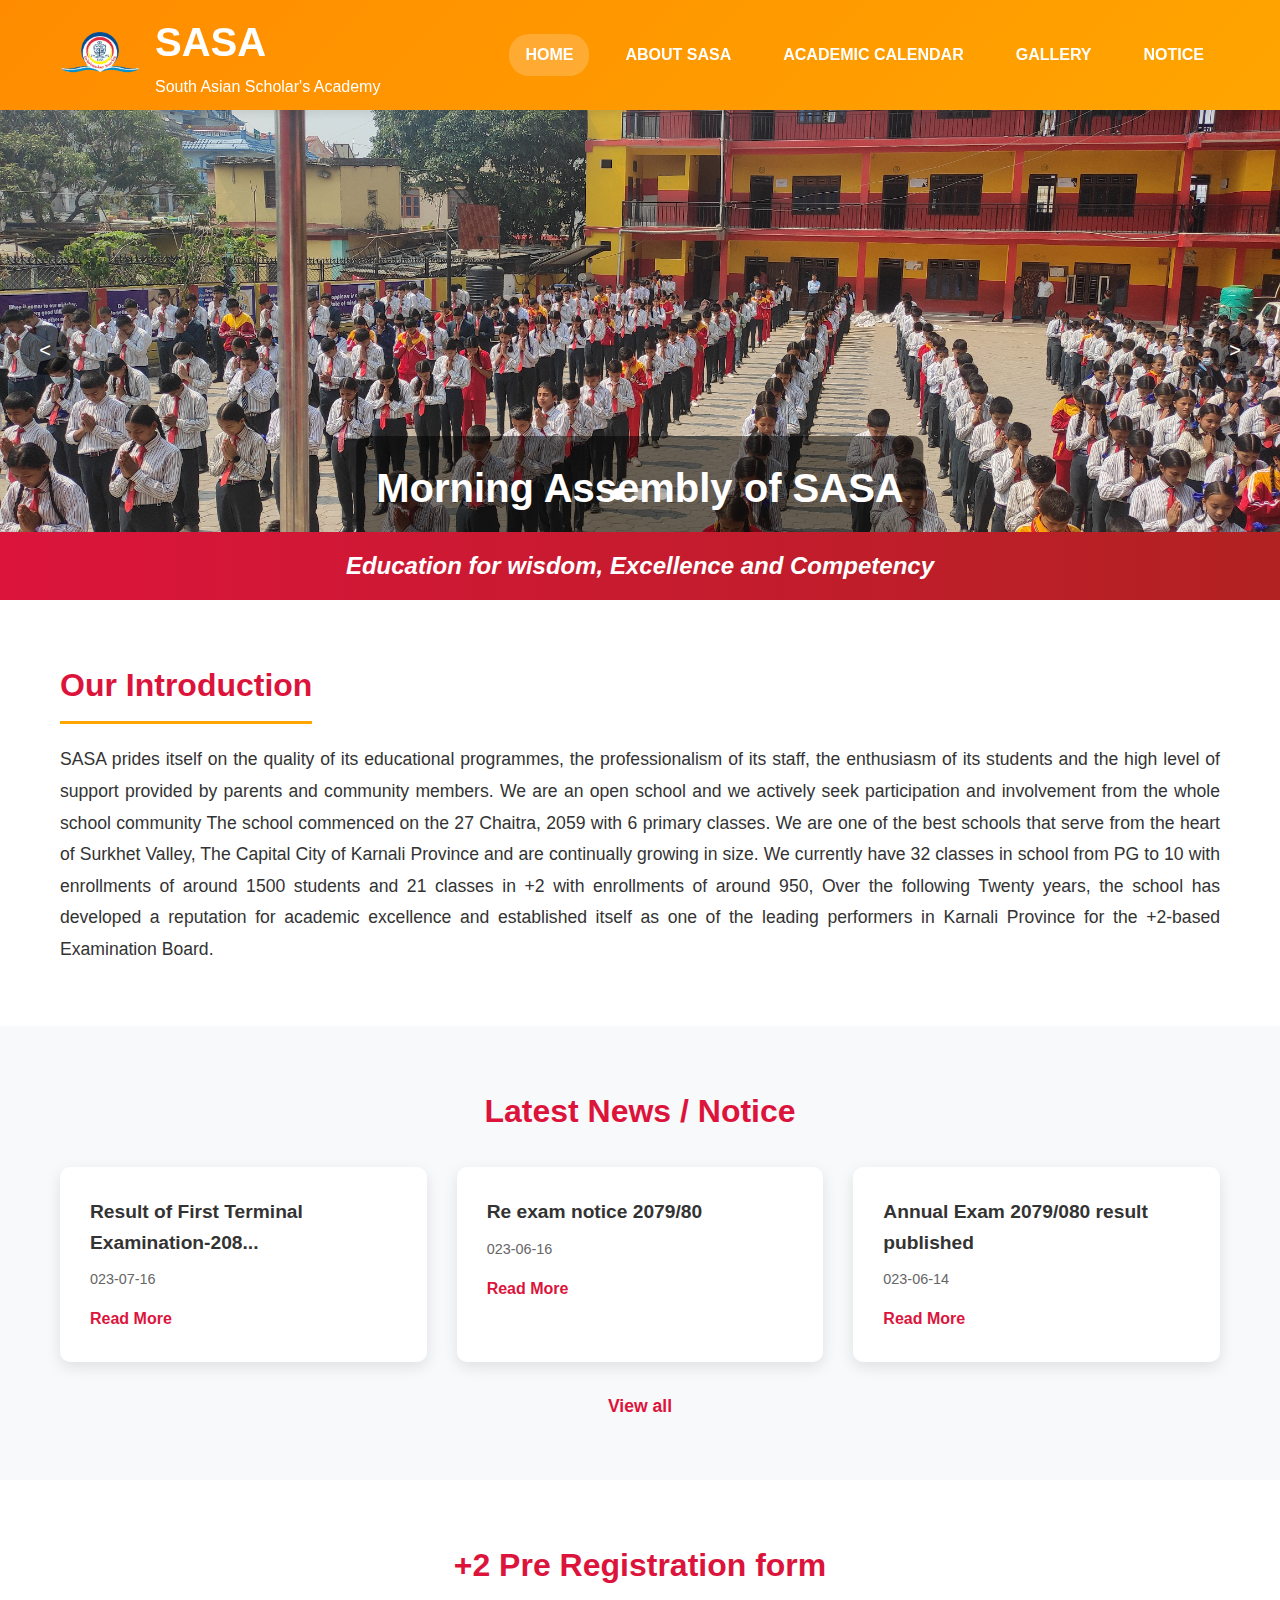
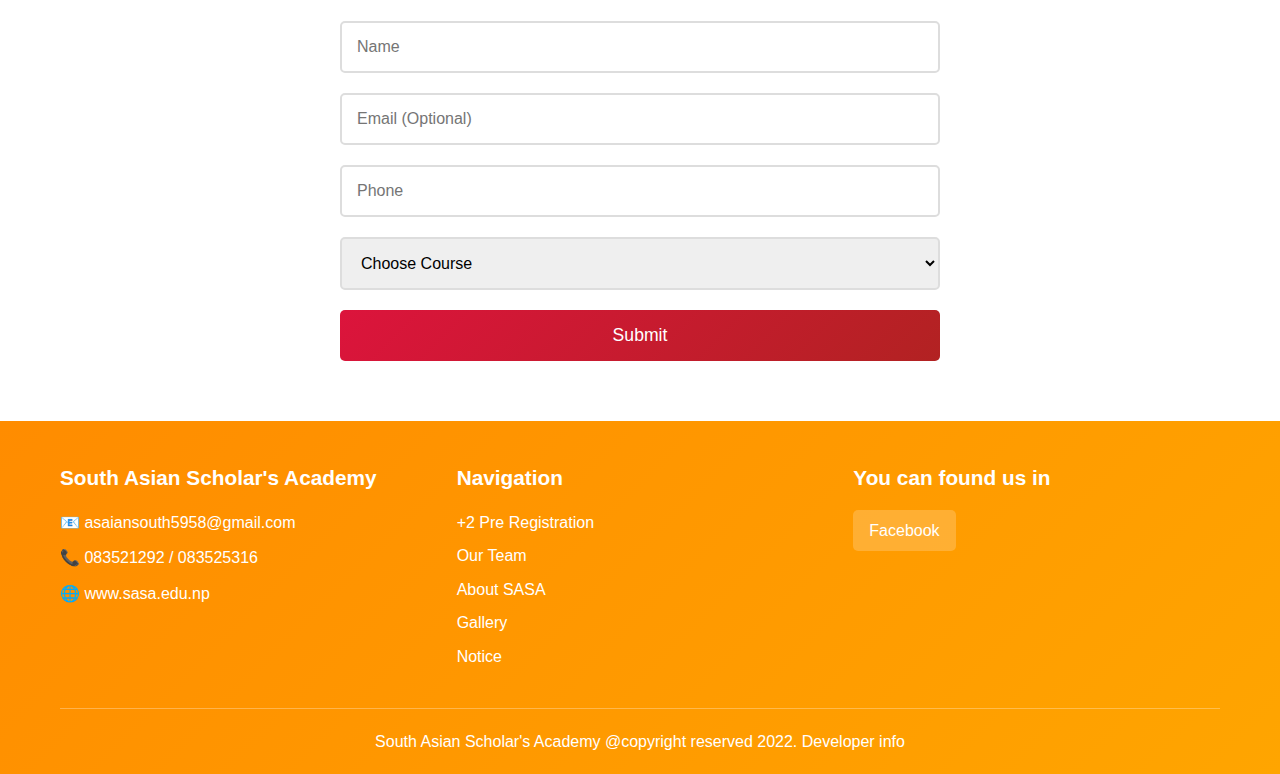
<file: index.html>
<!DOCTYPE html>
<html lang="en">
<head>
    <meta charset="UTF-8">
    <meta name="viewport" content="width=device-width, initial-scale=1.0">
    <title>South Asian Scholars Academy</title>
    <link rel="icon" type="image/webp" href="images/sasa_logo.webp">
    <link rel="stylesheet" href="styles.css">
</head>
<body>
    <header class="header">
        <div class="container">
            <a href="index.html" class="logo">
                <img src="images/sasa_logo.webp" alt="SASA Logo">
                <div class="logo-text">
                    <h1>SASA</h1>
                    <p>South Asian Scholar's Academy</p>
                </div>
            </a>
            <nav class="nav">
                <a href="index.html" class="nav-link active">HOME</a>
                <a href="about.html" class="nav-link">ABOUT SASA</a>
                <a href="calendar.html" class="nav-link">ACADEMIC CALENDAR</a>
                <a href="gallery.html" class="nav-link">GALLERY</a>
                <a href="notice.html" class="nav-link">NOTICE</a>
            </nav>
            <div class="mobile-menu-btn">
                <span></span>
                <span></span>
                <span></span>
            </div>
        </div>
    </header>


    <section class="hero">
        <div class="hero-content">
            <div class="slider">
                <div class="slide active">
                    <img src="images/morning_assembly.jpeg" alt="Morning Assembly of SASA">
                    <div class="slide-content">
                        <h2>Morning Assembly of SASA</h2>
                    </div>
                </div>
                <div class="slide">
                    <img src="images/morning_assembly2" alt="Morning Assembly of SASA">
                    <div class="slide-content">
                        <h2>Morning Assembly of SASA</h2>
                    </div>
                </div>
                <div class="slide">
                    <img src="images/morning_assembly3.jpg" alt="Morning Assembly of SASA">
                    <div class="slide-content">
                        <h2>Morning Assembly of SASA</h2>
                    </div>
                </div>
            </div>
            <div class="slider-controls">
                <button class="slider-btn prev-btn">&lt;</button>
                <button class="slider-btn next-btn">&gt;</button>
            </div>
            <div class="slider-dots">
                <span class="dot active" data-slide="0"></span>
                <span class="dot" data-slide="1"></span>
                <span class="dot" data-slide="2"></span>
            </div>
            <div class="hero-text">
                <h3>Education for wisdom, Excellence and Competency</h3>
            </div>
        </div>
    </section>

    <!-- Introduction Section -->
    <section class="introduction">
        <div class="container">
            <h2>Our Introduction</h2>
            <p>SASA prides itself on the quality of its educational programmes, the professionalism of its staff, the enthusiasm of its students and the high level of support provided by parents and community members. We are an open school and we actively seek participation and involvement from the whole school community The school commenced on the 27 Chaitra, 2059 with 6 primary classes. We are one of the best schools that serve from the heart of Surkhet Valley, The Capital City of Karnali Province and are continually growing in size. We currently have 32 classes in school from PG to 10 with enrollments of around 1500 students and 21 classes in +2 with enrollments of around 950, Over the following Twenty years, the school has developed a reputation for academic excellence and established itself as one of the leading performers in Karnali Province for the +2-based Examination Board.</p>
        </div>
    </section>

    <!-- News Section -->
    <section class="news">
        <div class="container">
            <h2>Latest News / Notice</h2>
            <div class="news-grid">
                <div class="news-item">
                    <h3>Result of First Terminal Examination-208...</h3>
                    <p class="date">023-07-16</p>
                    <a href="notice.html" class="read-more">Read More</a>
                </div>
                <div class="news-item">
                    <h3>Re exam notice 2079/80</h3>
                    <p class="date">023-06-16</p>
                    <a href="notice.html" class="read-more">Read More</a>
                </div>
                <div class="news-item">
                    <h3>Annual Exam 2079/080 result published</h3>
                    <p class="date">023-06-14</p>
                    <a href="notice.html" class="read-more">Read More</a>
                </div>
            </div>
            <a href="notice.html" class="view-all">View all</a>
        </div>
    </section>

    <!-- Registration Form -->
    <section class="registration">
        <div class="container">
            <h2>+2 Pre Registration form</h2>
            <form class="registration-form">
                <input type="text" placeholder="Name" required>
                <input type="email" placeholder="Email (Optional)">
                <input type="tel" placeholder="Phone" required>
                <select required>
                    <option value="">Choose Course</option>
                    <option value="science">Science</option>
                    <option value="management">Management</option>
                    <option value="humanities">Humanities</option>
                </select>
                <button type="submit">Submit</button>
            </form>
        </div>
    </section>

    <!-- Footer -->
    <footer class="footer">
        <div class="container">
            <div class="footer-content">
                <div class="footer-section">
                    <h3>South Asian Scholar's Academy</h3>
                    <p>📧 asaiansouth5958@gmail.com</p>
                    <p>📞 083521292 / 083525316</p>
                    <p>🌐 www.sasa.edu.np</p>
                </div>
                <div class="footer-section">
                    <h3>Navigation</h3>
                    <ul>
                        <li><a href="index.html">+2 Pre Registration</a></li>
                        <li><a href="about.html">Our Team</a></li>
                        <li><a href="about.html">About SASA</a></li>
                        <li><a href="gallery.html">Gallery</a></li>
                        <li><a href="notice.html">Notice</a></li>
                    </ul>
                </div>
                <div class="footer-section">
                    <h3>You can found us in</h3>
                    <div class="social-links">
                        <a href="#" class="social-link">Facebook</a>
                    </div>
                </div>
            </div>
            <div class="footer-bottom">
                <p>South Asian Scholar's Academy @copyright reserved 2022. <a href="#">Developer info</a></p>
            </div>
        </div>
    </footer>

    <script>
        // Carousel functionality
        let currentSlide = 0;
        let autoSlideInterval;
        const slides = document.querySelectorAll('.slide');
        const dots = document.querySelectorAll('.dot');
        const prevBtn = document.querySelector('.prev-btn');
        const nextBtn = document.querySelector('.next-btn');
        const totalSlides = slides.length;

        function showSlide(index) {
            // Hide all slides
            slides.forEach(slide => slide.classList.remove('active'));
            dots.forEach(dot => dot.classList.remove('active'));
            
            // Show current slide
            slides[index].classList.add('active');
            dots[index].classList.add('active');
        }

        function nextSlide() {
            currentSlide = (currentSlide + 1) % totalSlides;
            showSlide(currentSlide);
        }

        function prevSlide() {
            currentSlide = (currentSlide - 1 + totalSlides) % totalSlides;
            showSlide(currentSlide);
        }

        function startAutoSlide() {
            autoSlideInterval = setInterval(nextSlide, 4000);
        }

        function stopAutoSlide() {
            clearInterval(autoSlideInterval);
        }

        function resetAutoSlide() {
            stopAutoSlide();
            startAutoSlide();
        }

        // Event listeners
        nextBtn.addEventListener('click', () => {
            nextSlide();
            resetAutoSlide();
        });
        
        prevBtn.addEventListener('click', () => {
            prevSlide();
            resetAutoSlide();
        });

        // Dot navigation
        dots.forEach((dot, index) => {
            dot.addEventListener('click', () => {
                currentSlide = index;
                showSlide(currentSlide);
                resetAutoSlide();
            });
        });

        // Start auto-slide (no user interaction required)
        startAutoSlide();

        // Mobile menu functionality
        const mobileMenuBtn = document.querySelector('.mobile-menu-btn');
        const nav = document.querySelector('.nav');

        mobileMenuBtn.addEventListener('click', () => {
            nav.classList.toggle('active');
            mobileMenuBtn.classList.toggle('active');
        });

        // Close mobile menu when clicking on a link
        document.querySelectorAll('.nav-link').forEach(link => {
            link.addEventListener('click', () => {
                nav.classList.remove('active');
                mobileMenuBtn.classList.remove('active');
            });
        });
    </script>
</body>
</html>
</file>
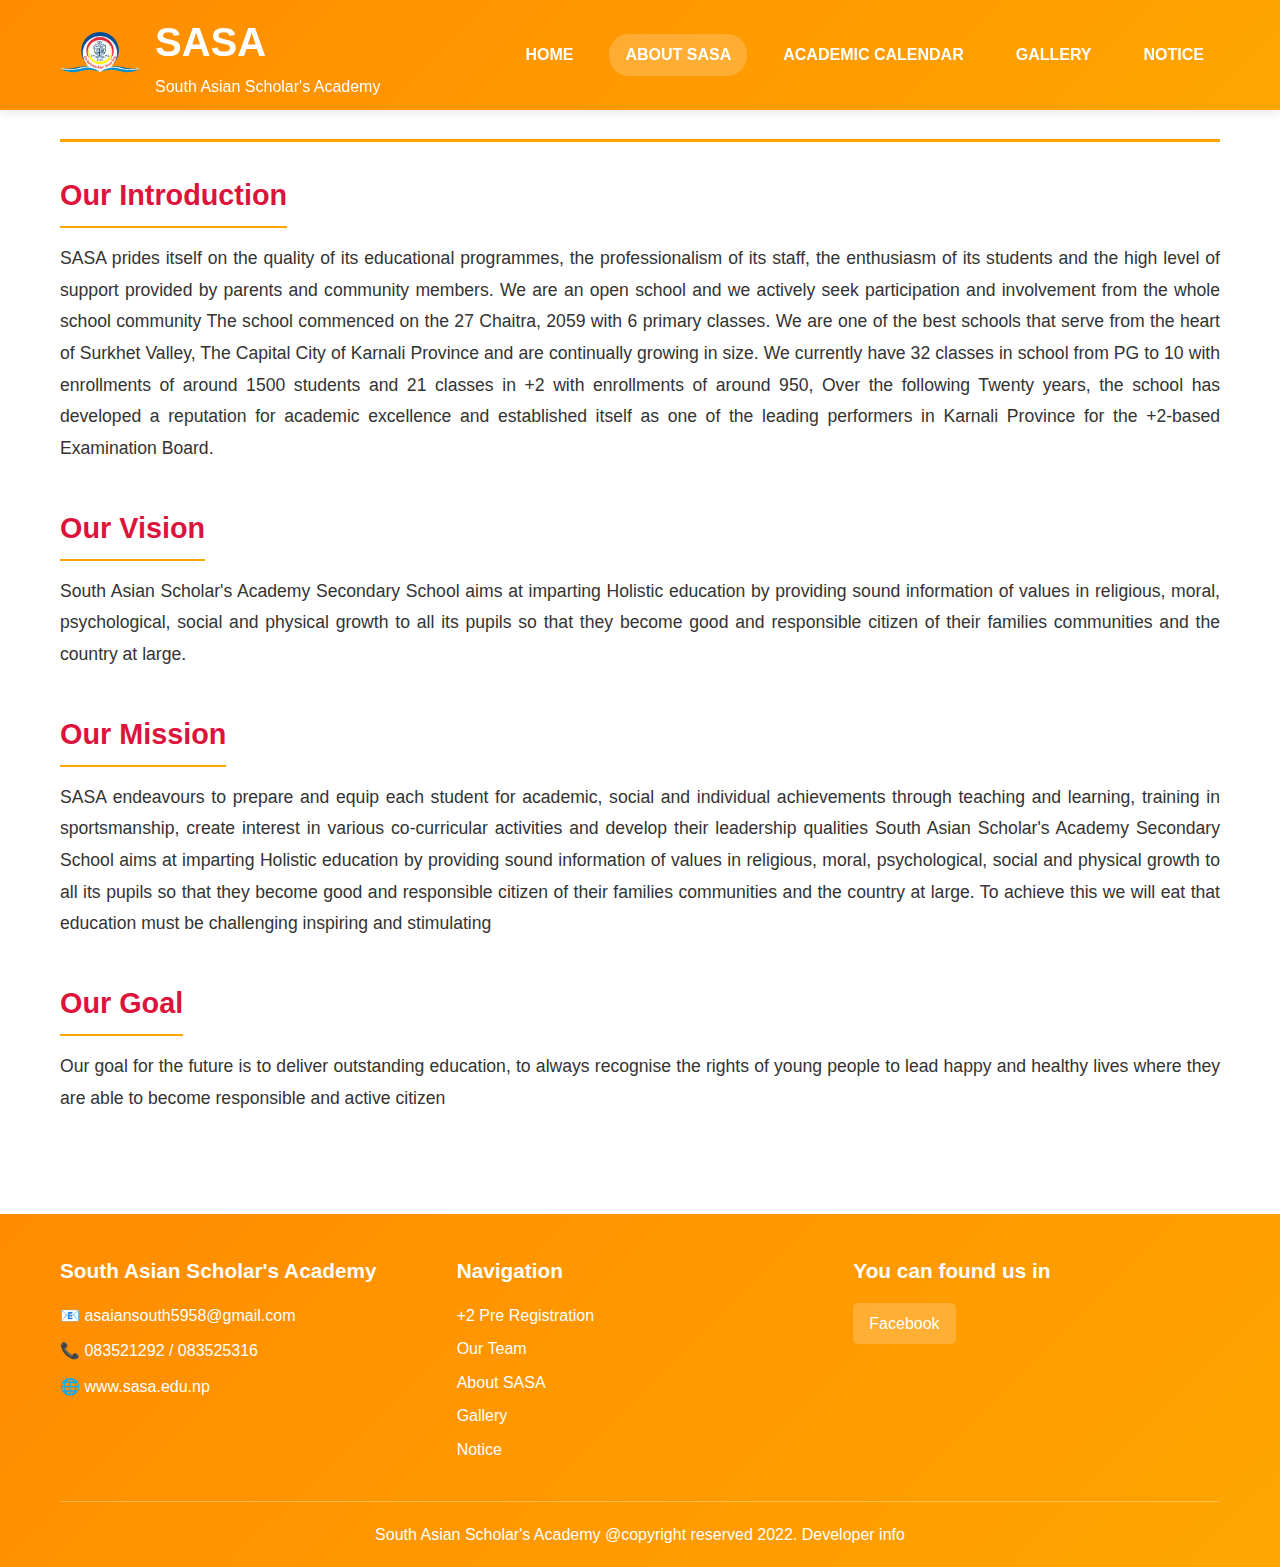
<file: about.html>
<!DOCTYPE html>
<html lang="en">
<head>
    <meta charset="UTF-8">
    <meta name="viewport" content="width=device-width, initial-scale=1.0">
    <title>About SASA - South Asian Scholars Academy</title>
    <link rel="icon" type="image/webp" href="images/sasa_logo.webp">
    <link rel="stylesheet" href="styles.css">
</head>
<body>
    <!-- Header -->
    <header class="header">
        <div class="container">
            <a href="index.html" class="logo">
                <img src="images/sasa_logo.webp" alt="SASA Logo">
                <div class="logo-text">
                    <h1>SASA</h1>
                    <p>South Asian Scholar's Academy</p>
                </div>
            </a>
            <nav class="nav">
                <a href="index.html" class="nav-link">HOME</a>
                <a href="about.html" class="nav-link active">ABOUT SASA</a>
                <a href="calendar.html" class="nav-link">ACADEMIC CALENDAR</a>
                <a href="gallery.html" class="nav-link">GALLERY</a>
                <a href="notice.html" class="nav-link">NOTICE</a>
            </nav>
            <div class="mobile-menu-btn">
                <span></span>
                <span></span>
                <span></span>
            </div>
        </div>
    </header>

    <!-- Main Content -->
    <main class="main-content">
        <div class="container">
            <h1>About SASA</h1>
            
            <section class="about-section">
                <h2>Our Introduction</h2>
                <p>SASA prides itself on the quality of its educational programmes, the professionalism of its staff, the enthusiasm of its students and the high level of support provided by parents and community members. We are an open school and we actively seek participation and involvement from the whole school community The school commenced on the 27 Chaitra, 2059 with 6 primary classes. We are one of the best schools that serve from the heart of Surkhet Valley, The Capital City of Karnali Province and are continually growing in size. We currently have 32 classes in school from PG to 10 with enrollments of around 1500 students and 21 classes in +2 with enrollments of around 950, Over the following Twenty years, the school has developed a reputation for academic excellence and established itself as one of the leading performers in Karnali Province for the +2-based Examination Board.</p>
            </section>

            <section class="about-section">
                <h2>Our Vision</h2>
                <p>South Asian Scholar's Academy Secondary School aims at imparting Holistic education by providing sound information of values in religious, moral, psychological, social and physical growth to all its pupils so that they become good and responsible citizen of their families communities and the country at large.</p>
            </section>

            <section class="about-section">
                <h2>Our Mission</h2>
                <p>SASA endeavours to prepare and equip each student for academic, social and individual achievements through teaching and learning, training in sportsmanship, create interest in various co-curricular activities and develop their leadership qualities South Asian Scholar's Academy Secondary School aims at imparting Holistic education by providing sound information of values in religious, moral, psychological, social and physical growth to all its pupils so that they become good and responsible citizen of their families communities and the country at large. To achieve this we will eat that education must be challenging inspiring and stimulating</p>
            </section>

            <section class="about-section">
                <h2>Our Goal</h2>
                <p>Our goal for the future is to deliver outstanding education, to always recognise the rights of young people to lead happy and healthy lives where they are able to become responsible and active citizen</p>
            </section>
        </div>
    </main>

    <!-- Footer -->
    <footer class="footer">
        <div class="container">
            <div class="footer-content">
                <div class="footer-section">
                    <h3>South Asian Scholar's Academy</h3>
                    <p>📧 asaiansouth5958@gmail.com</p>
                    <p>📞 083521292 / 083525316</p>
                    <p>🌐 www.sasa.edu.np</p>
                </div>
                <div class="footer-section">
                    <h3>Navigation</h3>
                    <ul>
                        <li><a href="index.html">+2 Pre Registration</a></li>
                        <li><a href="about.html">Our Team</a></li>
                        <li><a href="about.html">About SASA</a></li>
                        <li><a href="gallery.html">Gallery</a></li>
                        <li><a href="notice.html">Notice</a></li>
                    </ul>
                </div>
                <div class="footer-section">
                    <h3>You can found us in</h3>
                    <div class="social-links">
                        <a href="#" class="social-link">Facebook</a>
                    </div>
                </div>
            </div>
            <div class="footer-bottom">
                <p>South Asian Scholar's Academy @copyright reserved 2022. <a href="https://razexclaw.github.io/builder.aman/">Developer info</a></p>
            </div>
        </div>
    </footer>
    <script>
        const mobileMenuBtn = document.querySelector('.mobile-menu-btn');
        const nav = document.querySelector('.nav');
        if (mobileMenuBtn && nav) {
            mobileMenuBtn.addEventListener('click', () => {
                nav.classList.toggle('active');
                mobileMenuBtn.classList.toggle('active');
            });
            document.querySelectorAll('.nav-link').forEach(link => {
                link.addEventListener('click', () => {
                    nav.classList.remove('active');
                    mobileMenuBtn.classList.remove('active');
                });
            });
        }
    </script>
</body>
</html>
</file>
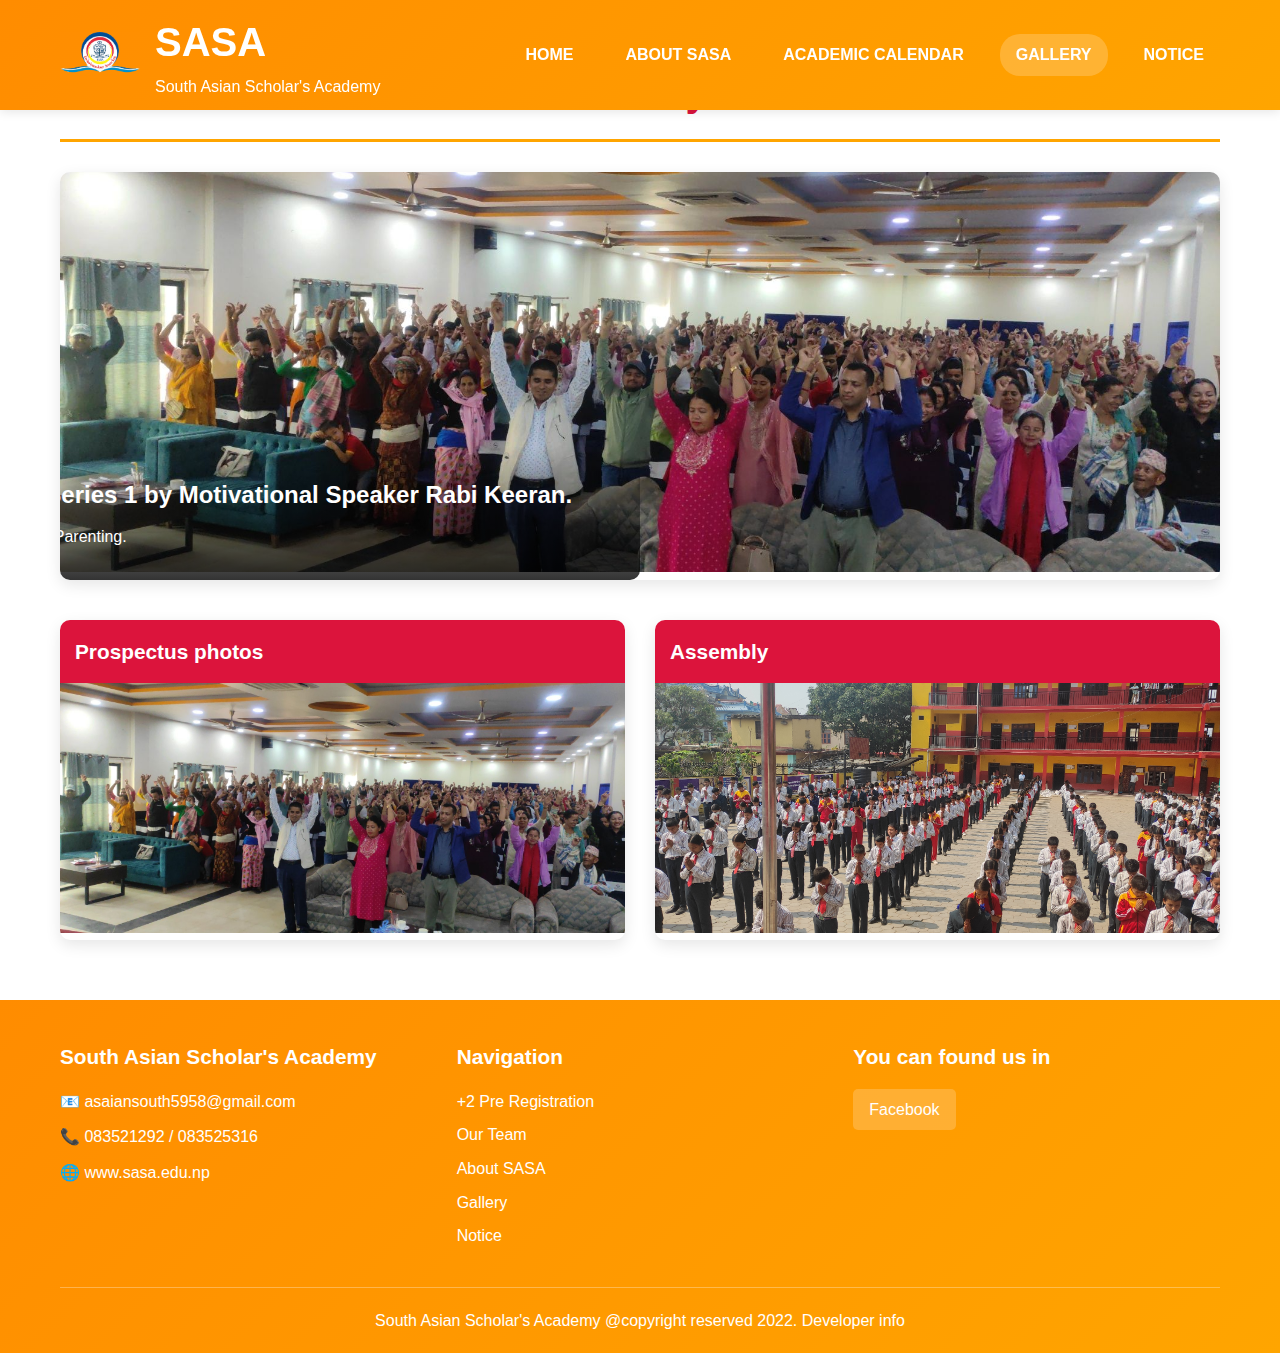
<file: gallery.html>
<!DOCTYPE html>
<html lang="en">
<head>
    <meta charset="UTF-8">
    <meta name="viewport" content="width=device-width, initial-scale=1.0">
    <title>Gallery - South Asian Scholars Academy</title>
    <link rel="icon" type="image/webp" href="images/sasa_logo.webp">
    <link rel="stylesheet" href="styles.css">
</head>
<body>
    <!-- Header -->
    <header class="header">
        <div class="container">
            <div class="logo">
                <img src="images/sasa_logo.webp" alt="SASA Logo">
                <div class="logo-text">
                    <h1>SASA</h1>
                    <p>South Asian Scholar's Academy</p>
                </div>
            </div>
            <nav class="nav">
                <a href="index.html" class="nav-link">HOME</a>
                <a href="about.html" class="nav-link">ABOUT SASA</a>
                <a href="calendar.html" class="nav-link">ACADEMIC CALENDAR</a>
                <a href="gallery.html" class="nav-link active">GALLERY</a>
                <a href="notice.html" class="nav-link">NOTICE</a>
            </nav>
        </div>
    </header>

    <!-- Main Content -->
    <main class="main-content">
        <div class="container">
            <h1>Gallery</h1>
            
            <div class="gallery-slider">
                <div class="slide active">
                    <img src="images/gallery_main.jpeg" alt="Parenting Matters Educational Series">
                    <div class="slide-content">
                        <h3>"Parenting Matters" A Parents' Educational Series 1 by Motivational Speaker Rabi Keeran.</h3>
                        <p>Positive Parenting.</p>
                    </div>
                </div>
            </div>

            <div class="gallery-categories">
                <div class="category">
                    <h3>Prospectus photos</h3>
                    <img src="images/gallery_prospectus.jpeg" alt="Prospectus photos">
                </div>
                <div class="category">
                    <h3>Assembly</h3>
                    <img src="images/morning_assembly.jpeg" alt="Assembly">
                </div>
            </div>
        </div>
    </main>

    <!-- Footer -->
    <footer class="footer">
        <div class="container">
            <div class="footer-content">
                <div class="footer-section">
                    <h3>South Asian Scholar's Academy</h3>
                    <p>📧 asaiansouth5958@gmail.com</p>
                    <p>📞 083521292 / 083525316</p>
                    <p>🌐 www.sasa.edu.np</p>
                </div>
                <div class="footer-section">
                    <h3>Navigation</h3>
                    <ul>
                        <li><a href="index.html">+2 Pre Registration</a></li>
                        <li><a href="about.html">Our Team</a></li>
                        <li><a href="about.html">About SASA</a></li>
                        <li><a href="gallery.html">Gallery</a></li>
                        <li><a href="notice.html">Notice</a></li>
                    </ul>
                </div>
                <div class="footer-section">
                    <h3>You can found us in</h3>
                    <div class="social-links">
                        <a href="#" class="social-link">Facebook</a>
                    </div>
                </div>
            </div>
            <div class="footer-bottom">
                <p>South Asian Scholar's Academy @copyright reserved 2022. <a href="#">Developer info</a></p>
            </div>
        </div>
    </footer>
</body>
</html>
</file>
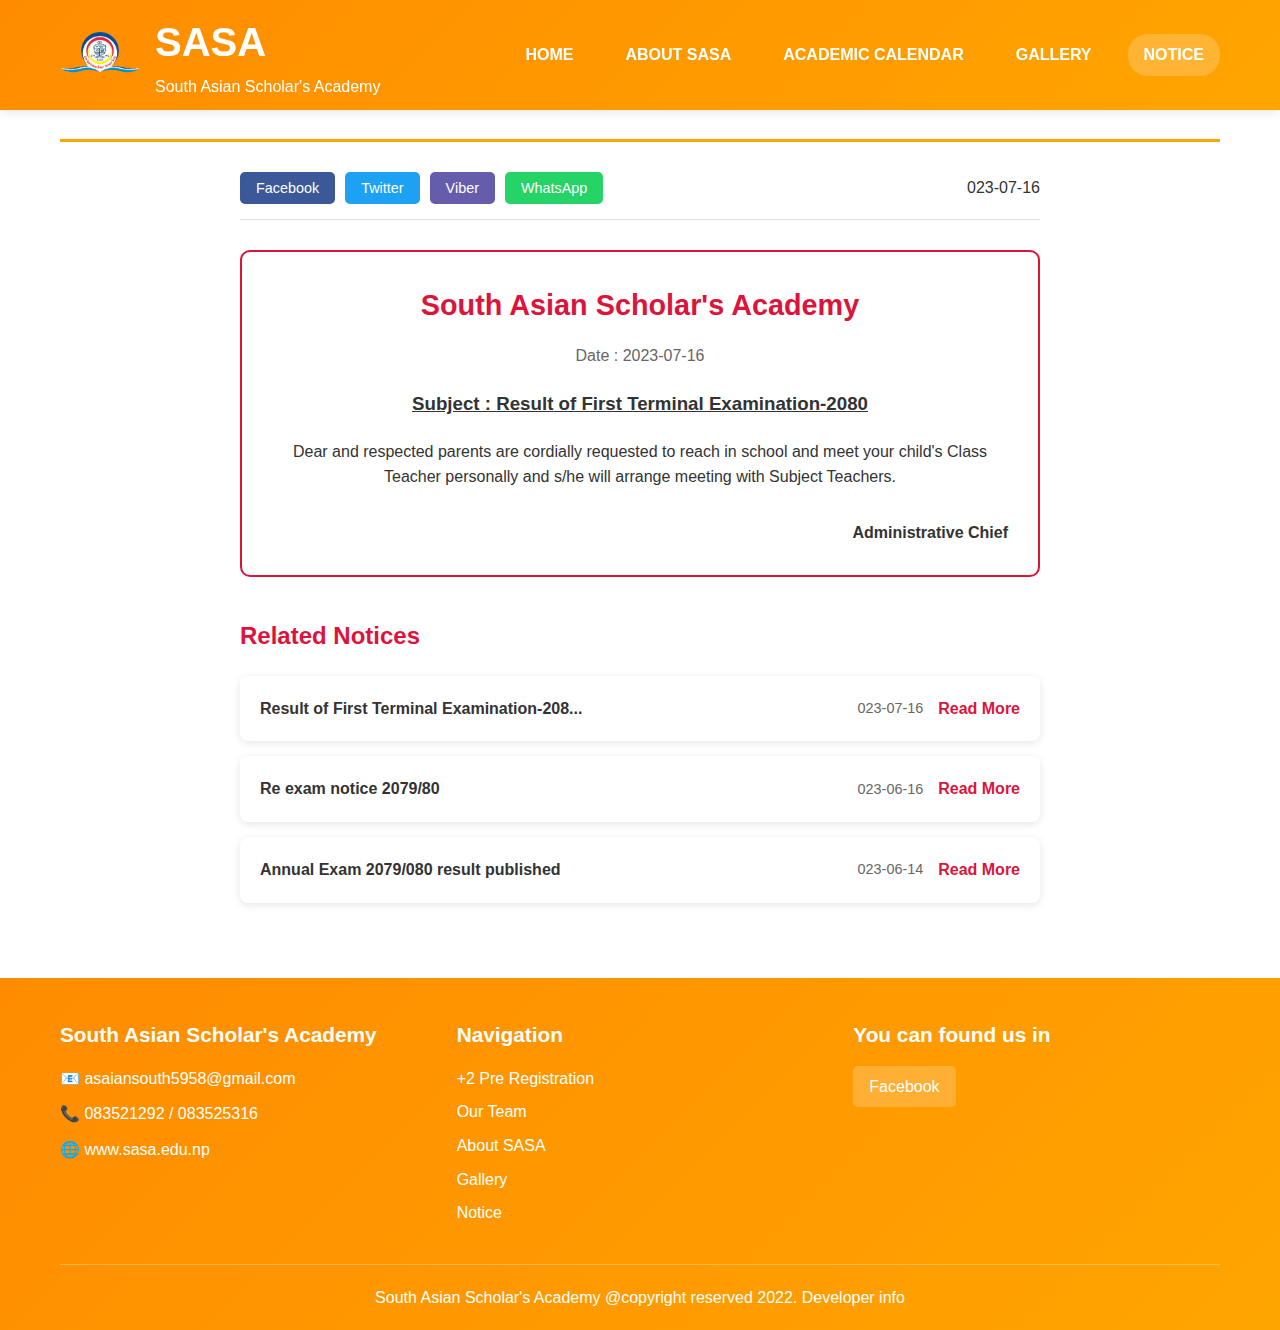
<file: notice.html>
<!DOCTYPE html>
<html lang="en">
<head>
    <meta charset="UTF-8">
    <meta name="viewport" content="width=device-width, initial-scale=1.0">
    <title>Notice - South Asian Scholars Academy</title>
    <link rel="icon" type="image/webp" href="images/sasa_logo.webp">
    <link rel="stylesheet" href="styles.css">
</head>
<body>
    <!-- Header -->
    <header class="header">
        <div class="container">
            <div class="logo">
                <img src="images/sasa_logo.webp" alt="SASA Logo">
                <div class="logo-text">
                    <h1>SASA</h1>
                    <p>South Asian Scholar's Academy</p>
                </div>
            </div>
            <nav class="nav">
                <a href="index.html" class="nav-link">HOME</a>
                <a href="about.html" class="nav-link">ABOUT SASA</a>
                <a href="calendar.html" class="nav-link">ACADEMIC CALENDAR</a>
                <a href="gallery.html" class="nav-link">GALLERY</a>
                <a href="notice.html" class="nav-link active">NOTICE</a>
            </nav>
        </div>
    </header>

    <!-- Main Content -->
    <main class="main-content">
        <div class="container">
            <h1>Result of First Terminal Examination-2080</h1>
            
            <div class="notice-content">
                <div class="notice-header">
                    <div class="social-share">
                        <button class="share-btn facebook">Facebook</button>
                        <button class="share-btn twitter">Twitter</button>
                        <button class="share-btn viber">Viber</button>
                        <button class="share-btn whatsapp">WhatsApp</button>
                    </div>
                    <p class="date">023-07-16</p>
                </div>

                <div class="notice-body">
                    <div class="notice-card">
                        <h2>South Asian Scholar's Academy</h2>
                        <p class="notice-date">Date : 2023-07-16</p>
                        <h3>Subject : Result of First Terminal Examination-2080</h3>
                        <p>Dear and respected parents are cordially requested to reach in school and meet your child's Class Teacher personally and s/he will arrange meeting with Subject Teachers.</p>
                        <p class="signature">Administrative Chief</p>
                    </div>
                </div>

                <div class="related-notices">
                    <h3>Related Notices</h3>
                    <div class="notice-item">
                        <h4>Result of First Terminal Examination-208...</h4>
                        <p class="date">023-07-16</p>
                        <a href="#" class="read-more">Read More</a>
                    </div>
                    <div class="notice-item">
                        <h4>Re exam notice 2079/80</h4>
                        <p class="date">023-06-16</p>
                        <a href="#" class="read-more">Read More</a>
                    </div>
                    <div class="notice-item">
                        <h4>Annual Exam 2079/080 result published</h4>
                        <p class="date">023-06-14</p>
                        <a href="#" class="read-more">Read More</a>
                    </div>
                </div>
            </div>
        </div>
    </main>

    <!-- Footer -->
    <footer class="footer">
        <div class="container">
            <div class="footer-content">
                <div class="footer-section">
                    <h3>South Asian Scholar's Academy</h3>
                    <p>📧 asaiansouth5958@gmail.com</p>
                    <p>📞 083521292 / 083525316</p>
                    <p>🌐 www.sasa.edu.np</p>
                </div>
                <div class="footer-section">
                    <h3>Navigation</h3>
                    <ul>
                        <li><a href="index.html">+2 Pre Registration</a></li>
                        <li><a href="about.html">Our Team</a></li>
                        <li><a href="about.html">About SASA</a></li>
                        <li><a href="gallery.html">Gallery</a></li>
                        <li><a href="notice.html">Notice</a></li>
                    </ul>
                </div>
                <div class="footer-section">
                    <h3>You can found us in</h3>
                    <div class="social-links">
                        <a href="#" class="social-link">Facebook</a>
                    </div>
                </div>
            </div>
            <div class="footer-bottom">
                <p>South Asian Scholar's Academy @copyright reserved 2022. <a href="#">Developer info</a></p>
            </div>
        </div>
    </footer>
</body>
</html>
</file>
<file: styles.css>
/* Reset and Base Styles */
* {
    margin: 0;
    padding: 0;
    box-sizing: border-box;
}

body {
    font-family: Arial, sans-serif;
    line-height: 1.6;
    color: #333;
    background-color: #f5f5f5;
}

.container {
    max-width: 1200px;
    margin: 0 auto;
    padding: 0 20px;
}

/* Header Styles */
.header {
    background: linear-gradient(135deg, #ff8c00, #ffa500);
    padding: 10px 0;
    box-shadow: 0 2px 10px rgba(0,0,0,0.1);
    position: fixed;
    top: 0;
    left: 0;
    right: 0;
    z-index: 1000;
}

.header .container {
    display: flex;
    justify-content: space-between;
    align-items: center;
}

.logo {
    display: flex;
    align-items: center;
    gap: 15px;
    text-decoration: none;
}

.logo img {
    width: 80px;
    height: 80px;
    object-fit: contain;
}

.logo-text h1 {
    color: white;
    font-size: 2.5rem;
    font-weight: bold;
    margin: 0;
}

.logo-text p {
    color: white;
    font-size: 1rem;
    margin: 0;
}

.nav {
    display: flex;
    gap: 20px;
}

.mobile-menu-btn {
    display: none;
    flex-direction: column;
    cursor: pointer;
    gap: 4px;
}

.mobile-menu-btn span {
    width: 25px;
    height: 3px;
    background: white;
    transition: 0.3s;
}

.mobile-menu-btn.active span:nth-child(1) {
    transform: rotate(45deg) translate(5px, 5px);
}

.mobile-menu-btn.active span:nth-child(2) {
    opacity: 0;
}

.mobile-menu-btn.active span:nth-child(3) {
    transform: rotate(-45deg) translate(7px, -6px);
}

.nav-link {
    color: white;
    text-decoration: none;
    padding: 8px 16px;
    border-radius: 20px;
    font-weight: bold;
    transition: background-color 0.3s;
}

.nav-link:hover,
.nav-link.active {
    background-color: rgba(255,255,255,0.2);
}

/* Hero Section */
.hero {
    position: relative;
    height: 500px;
    overflow: hidden;
    margin-top: 100px;
}

.hero-content {
    position: relative;
    height: 100%;
}

.slider {
    height: 100%;
}

.slide {
    position: absolute;
    top: 0;
    left: 0;
    width: 100%;
    height: 100%;
    opacity: 0;
    transition: opacity 0.8s ease-in-out;
}

.slide.active {
    opacity: 1;
}

.slide img {
    width: 100%;
    height: 100%;
    object-fit: cover;
}

.slide-content {
    position: absolute;
    bottom: 50px;
    left: 50%;
    transform: translateX(-50%);
    text-align: center;
    color: white;
    background: rgba(0,0,0,0.5);
    padding: 20px;
    border-radius: 10px;
}

.slide-content h2 {
    font-size: 2.5rem;
    margin-bottom: 10px;
}

.hero-text {
    position: absolute;
    bottom: 0;
    left: 0;
    right: 0;
    background: linear-gradient(to right, #dc143c, #b22222);
    color: white;
    padding: 15px 0;
    text-align: center;
}

.hero-text h3 {
    font-size: 1.5rem;
    font-style: italic;
}

/* Slider Controls */
.slider-controls {
    position: absolute;
    top: 50%;
    left: 0;
    right: 0;
    transform: translateY(-50%);
    display: flex;
    justify-content: space-between;
    padding: 0 20px;
    pointer-events: none;
}

.slider-btn {
    background: rgba(0, 0, 0, 0.5);
    color: white;
    border: none;
    width: 50px;
    height: 50px;
    border-radius: 50%;
    font-size: 20px;
    cursor: pointer;
    transition: background-color 0.3s;
    pointer-events: auto;
}

.slider-btn:hover {
    background: rgba(0, 0, 0, 0.8);
}

/* Slider Dots */
.slider-dots {
    position: absolute;
    bottom: 100px;
    left: 50%;
    transform: translateX(-50%);
    display: flex;
    gap: 10px;
}

.dot {
    width: 12px;
    height: 12px;
    border-radius: 50%;
    background: rgba(255, 255, 255, 0.5);
    cursor: pointer;
    transition: background-color 0.3s;
}

.dot.active {
    background: white;
}

.dot:hover {
    background: rgba(255, 255, 255, 0.8);
}

/* Introduction Section */
.introduction {
    padding: 60px 0;
    background: white;
}

.introduction h2 {
    color: #dc143c;
    font-size: 2rem;
    margin-bottom: 20px;
    border-bottom: 3px solid #ffa500;
    padding-bottom: 10px;
    display: inline-block;
}

.introduction p {
    font-size: 1.1rem;
    line-height: 1.8;
    text-align: justify;
}

/* News Section */
.news {
    padding: 60px 0;
    background: #f8f9fa;
}

.news h2 {
    color: #dc143c;
    font-size: 2rem;
    margin-bottom: 30px;
    text-align: center;
}

.news-grid {
    display: grid;
    grid-template-columns: repeat(auto-fit, minmax(300px, 1fr));
    gap: 30px;
    margin-bottom: 30px;
}

.news-item {
    background: white;
    padding: 30px;
    border-radius: 10px;
    box-shadow: 0 5px 15px rgba(0,0,0,0.1);
    transition: transform 0.3s;
}

.news-item:hover {
    transform: translateY(-5px);
}

.news-item h3 {
    color: #333;
    margin-bottom: 10px;
    font-size: 1.2rem;
}

.news-item .date {
    color: #666;
    font-size: 0.9rem;
    margin-bottom: 15px;
}

.read-more {
    color: #dc143c;
    text-decoration: none;
    font-weight: bold;
}

.read-more:hover {
    text-decoration: underline;
}

.view-all {
    display: block;
    text-align: center;
    color: #dc143c;
    text-decoration: none;
    font-weight: bold;
    font-size: 1.1rem;
}

/* Registration Section */
.registration {
    padding: 60px 0;
    background: white;
}

.registration h2 {
    color: #dc143c;
    font-size: 2rem;
    margin-bottom: 30px;
    text-align: center;
}

.registration-form {
    max-width: 600px;
    margin: 0 auto;
    display: grid;
    gap: 20px;
}

.registration-form input,
.registration-form select {
    padding: 15px;
    border: 2px solid #ddd;
    border-radius: 5px;
    font-size: 1rem;
}

.registration-form input:focus,
.registration-form select:focus {
    outline: none;
    border-color: #ffa500;
}

.registration-form button {
    background: linear-gradient(135deg, #dc143c, #b22222);
    color: white;
    padding: 15px;
    border: none;
    border-radius: 5px;
    font-size: 1.1rem;
    cursor: pointer;
    transition: background 0.3s;
}

.registration-form button:hover {
    background: linear-gradient(135deg, #b22222, #8b0000);
}

/* Footer */
.footer {
    background: linear-gradient(135deg, #ff8c00, #ffa500);
    color: white;
    padding: 40px 0 20px;
}

.footer-content {
    display: grid;
    grid-template-columns: repeat(auto-fit, minmax(250px, 1fr));
    gap: 30px;
    margin-bottom: 30px;
}

.footer-section h3 {
    margin-bottom: 15px;
    font-size: 1.3rem;
}

.footer-section p {
    margin-bottom: 10px;
}

.footer-section ul {
    list-style: none;
}

.footer-section ul li {
    margin-bottom: 8px;
}

.footer-section ul li a {
    color: white;
    text-decoration: none;
    transition: color 0.3s;
}

.footer-section ul li a:hover {
    color: #ffeb3b;
}

.social-links {
    display: flex;
    gap: 15px;
}

.social-link {
    color: white;
    text-decoration: none;
    padding: 8px 16px;
    background: rgba(255,255,255,0.2);
    border-radius: 5px;
    transition: background 0.3s;
}

.social-link:hover {
    background: rgba(255,255,255,0.3);
}

.footer-bottom {
    text-align: center;
    padding-top: 20px;
    border-top: 1px solid rgba(255,255,255,0.3);
}

.footer-bottom a {
    color: white;
    text-decoration: none;
}

.footer-bottom a:hover {
    text-decoration: underline;
}

/* Main Content Styles */
.main-content {
    padding: 60px 0;
    background: white;
    min-height: 60vh;
}

.main-content h1 {
    color: #dc143c;
    font-size: 2.5rem;
    margin-bottom: 30px;
    text-align: center;
    border-bottom: 3px solid #ffa500;
    padding-bottom: 15px;
    display: inline-block;
    width: 100%;
}

/* About Page Styles */
.about-section {
    margin-bottom: 40px;
}

.about-section h2 {
    color: #dc143c;
    font-size: 1.8rem;
    margin-bottom: 15px;
    border-bottom: 2px solid #ffa500;
    padding-bottom: 8px;
    display: inline-block;
}

.about-section p {
    font-size: 1.1rem;
    line-height: 1.8;
    text-align: justify;
}

/* Calendar Page Styles */
.calendar-grid {
    display: grid;
    grid-template-columns: repeat(auto-fit, minmax(350px, 1fr));
    gap: 30px;
    margin-top: 30px;
}

.calendar-item {
    background: white;
    border-radius: 10px;
    overflow: hidden;
    box-shadow: 0 5px 15px rgba(0,0,0,0.1);
    transition: transform 0.3s;
}

.calendar-item:hover {
    transform: translateY(-5px);
}

.calendar-item img {
    width: 100%;
    height: auto;
    display: block;
}

/* Gallery Page Styles */
.gallery-slider {
    margin-bottom: 40px;
}

.gallery-slider .slide {
    position: relative;
    border-radius: 10px;
    overflow: hidden;
    box-shadow: 0 5px 15px rgba(0,0,0,0.1);
}

.gallery-slider .slide img {
    width: 100%;
    height: 400px;
    object-fit: cover;
}

.gallery-slider .slide-content {
    position: absolute;
    bottom: 0;
    left: 0;
    right: 0;
    background: linear-gradient(transparent, rgba(0,0,0,0.8));
    color: white;
    padding: 30px;
}

.gallery-slider .slide-content h3 {
    font-size: 1.5rem;
    margin-bottom: 10px;
}

.gallery-categories {
    display: grid;
    grid-template-columns: repeat(auto-fit, minmax(400px, 1fr));
    gap: 30px;
}

.category {
    background: white;
    border-radius: 10px;
    overflow: hidden;
    box-shadow: 0 5px 15px rgba(0,0,0,0.1);
    transition: transform 0.3s;
}

.category:hover {
    transform: translateY(-5px);
}

.category h3 {
    background: #dc143c;
    color: white;
    padding: 15px;
    margin: 0;
    font-size: 1.3rem;
}

.category img {
    width: 100%;
    height: 250px;
    object-fit: cover;
}

/* Notice Page Styles */
.notice-content {
    max-width: 800px;
    margin: 0 auto;
}

.notice-header {
    display: flex;
    justify-content: space-between;
    align-items: center;
    margin-bottom: 30px;
    padding-bottom: 15px;
    border-bottom: 1px solid #ddd;
}

.social-share {
    display: flex;
    gap: 10px;
}

.share-btn {
    padding: 8px 16px;
    border: none;
    border-radius: 5px;
    cursor: pointer;
    font-size: 0.9rem;
    transition: opacity 0.3s;
}

.share-btn:hover {
    opacity: 0.8;
}

.share-btn.facebook {
    background: #3b5998;
    color: white;
}

.share-btn.twitter {
    background: #1da1f2;
    color: white;
}

.share-btn.viber {
    background: #665cac;
    color: white;
}

.share-btn.whatsapp {
    background: #25d366;
    color: white;
}

.notice-body {
    margin-bottom: 40px;
}

.notice-card {
    background: white;
    border: 2px solid #dc143c;
    border-radius: 10px;
    padding: 30px;
    text-align: center;
}

.notice-card h2 {
    color: #dc143c;
    font-size: 1.8rem;
    margin-bottom: 15px;
}

.notice-date {
    color: #666;
    margin-bottom: 20px;
}

.notice-card h3 {
    color: #333;
    margin-bottom: 20px;
    text-decoration: underline;
}

.signature {
    margin-top: 30px;
    font-weight: bold;
    text-align: right;
}

.related-notices h3 {
    color: #dc143c;
    margin-bottom: 20px;
    font-size: 1.5rem;
}

.notice-item {
    background: white;
    padding: 20px;
    border-radius: 8px;
    margin-bottom: 15px;
    box-shadow: 0 2px 8px rgba(0,0,0,0.1);
    display: flex;
    justify-content: space-between;
    align-items: center;
}

.notice-item h4 {
    color: #333;
    margin: 0;
    flex: 1;
}

.notice-item .date {
    color: #666;
    font-size: 0.9rem;
    margin: 0 15px;
}

/* Responsive Design */
@media (max-width: 768px) {
    .container {
        padding: 0 15px;
    }
    
    .header .container {
        justify-content: space-between;
        align-items: center;
    }
    
    .mobile-menu-btn {
        display: flex;
    }
    
    .nav {
        position: absolute;
        top: 100%;
        left: 0;
        right: 0;
        background: linear-gradient(135deg, #ff8c00, #ffa500);
        flex-direction: column;
        gap: 0;
        padding: 20px 0;
        box-shadow: 0 4px 10px rgba(0,0,0,0.1);
        transform: translateY(-100%);
        opacity: 0;
        visibility: hidden;
        transition: all 0.3s ease;
    }
    
    .nav.active {
        transform: translateY(0);
        opacity: 1;
        visibility: visible;
    }
    
    .nav-link {
        padding: 15px 20px;
        border-radius: 0;
        border-bottom: 1px solid rgba(255,255,255,0.1);
    }
    
    .nav-link:last-child {
        border-bottom: none;
    }
    
    .hero {
        height: 400px;
        margin-top: 80px;
    }
    
    .slide-content h2 {
        font-size: 1.8rem;
    }
    
    .hero-text h3 {
        font-size: 1.2rem;
    }
    
    .introduction h2 {
        font-size: 1.5rem;
    }
    
    .introduction p {
        font-size: 1rem;
    }
    
    .news-grid {
        grid-template-columns: 1fr;
        gap: 20px;
    }
    
    .registration-form {
        grid-template-columns: 1fr;
        gap: 15px;
    }
    
    .footer-content {
        grid-template-columns: 1fr;
        gap: 30px;
    }
    
    .slider-controls {
        padding: 0 10px;
    }
    
    .slider-btn {
        width: 40px;
        height: 40px;
        font-size: 16px;
    }
    
    .slider-dots {
        bottom: 80px;
    }
    
    .calendar-grid {
        grid-template-columns: 1fr;
    }
    
    .gallery-categories {
        grid-template-columns: 1fr;
    }
    
    .notice-header {
        flex-direction: column;
        gap: 15px;
        align-items: flex-start;
    }
    
    .social-share {
        flex-wrap: wrap;
    }
    
    .notice-item {
        flex-direction: column;
        align-items: flex-start;
        gap: 10px;
    }
}

@media (max-width: 480px) {
    .logo img {
        width: 60px;
        height: 60px;
    }
    
    .logo-text h1 {
        font-size: 2rem;
    }
    
    .logo-text p {
        font-size: 0.9rem;
    }
    
    .hero {
        height: 300px;
        margin-top: 70px;
    }
    
    .slide-content h2 {
        font-size: 1.5rem;
    }
    
    .hero-text h3 {
        font-size: 1rem;
    }
}
</file>
